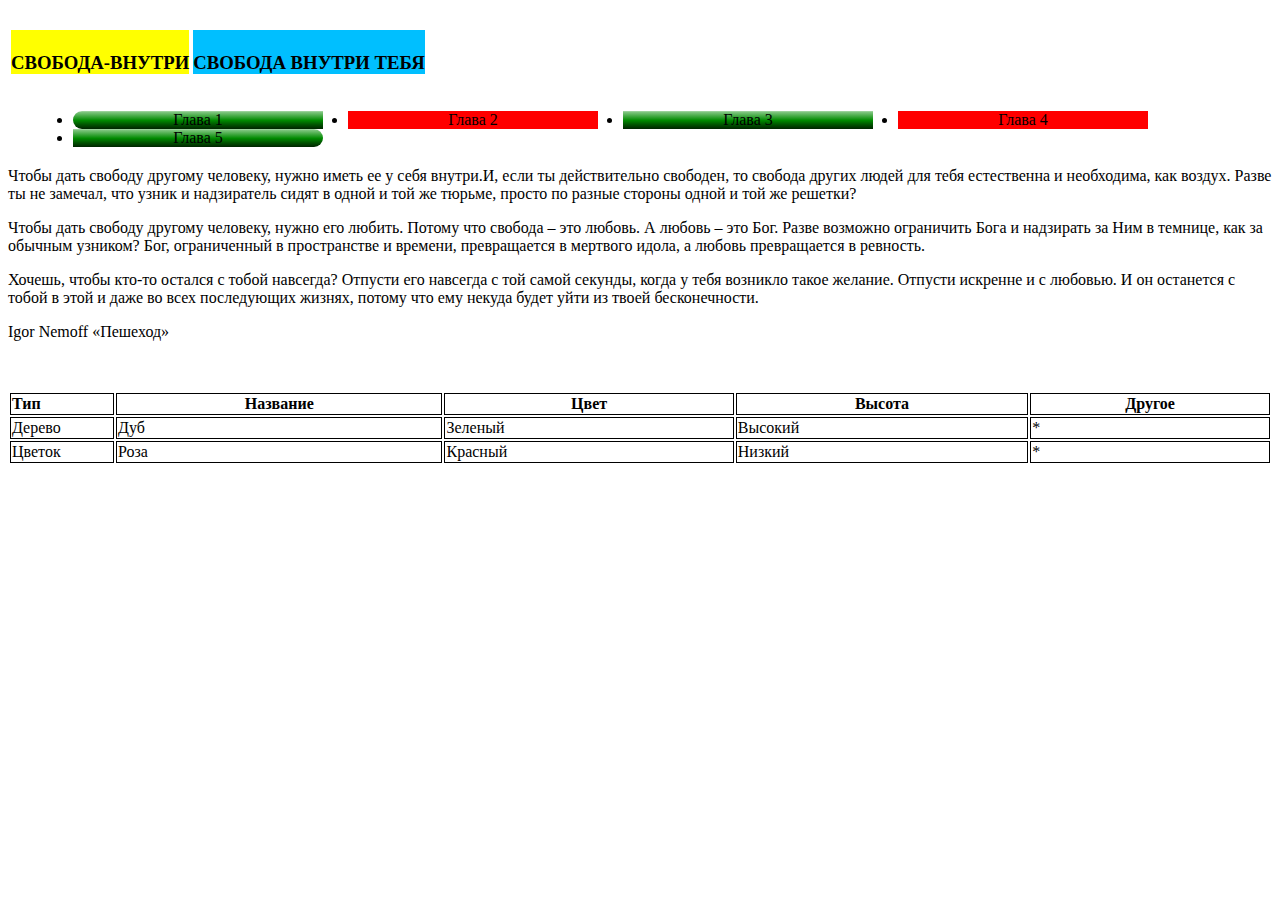
<file: ira.ua/index.html>
<!DOCTYPE html> 
<html lang="en"> 
<head> 
 <meta charset="UTF-8"> 
  <title>Test script</title>
    <link rel="stylesheet" href="style.css"type="text/css">
</head>
<body>
 <table>
  <tr> 
   <td> 
    <div id="first">
 <h3><br >СВОБОДА-ВНУТРИ</h3> 
   </div> 
 </td> 
 <td> 
  <div id="second">
   <h3><br >СВОБОДА ВНУТРИ ТЕБЯ</h3>
  </div> 
 </td> 
 </tr> 
 </table>
 <div id="menu"> 
 <menu style>
 <li><a>Глава 1</a></li> 
 <li><a>Глава 2</a></li> 
 <li><a>Глава 3</a></li> 
 <li><a>Глава 4</a></li> 
 <li><a>Глава 5</a></li>
 </menu>
 </div> 
 <div style=> 
 <p>Чтобы дать свободу другому человеку, нужно иметь ее у себя внутри.И, если ты действительно свободен, то свобода других людей для тебя естественна и необходима, как воздух. Разве ты не замечал, что узник и надзиратель сидят в одной и той же тюрьме, просто по разные стороны одной и той же решетки? </p> 
 <p> Чтобы дать свободу другому человеку, нужно его любить. Потому что свобода – это любовь. А любовь – это Бог. Разве возможно ограничить Бога и надзирать за Ним в темнице, как за обычным узником? Бог, ограниченный в пространстве и времени, превращается в мертвого идола, а любовь превращается в ревность. </p> 
 <p> Хочешь, чтобы кто-то остался с тобой навсегда? Отпусти его навсегда с той самой секунды, когда у тебя возникло такое желание. Отпусти искренне и с любовью. И он останется с тобой в этой и даже во всех последующих жизнях, потому что ему некуда будет уйти из твоей бесконечности. </p> 
 <p> Igor Nemoff «Пешеход» </p> 
 </div>
 </body>
 </html>
<body>
 <table id="test-table"> 
 <tr>
 <th>Тип</th> 
 <th>Название</th> 
 <th>Цвет</th>
 <th>Высота</th> 
 <th>Другое</th>
 </tr> 
 <tr> 
 <td>Дерево</td> 
 <td> Дуб</td> 
 <td>Зеленый</td> 
 <td>Высокий</td>
 <td>*</td> 
 </tr> 
 <tr> 
 <td>Цветок</td>
 <td>Роза</td> 
 <td>Красный</td> 
 <td>Низкий</td> 
 <td>*</td> 
 </tr>
 </table> 
 </body>
</file>
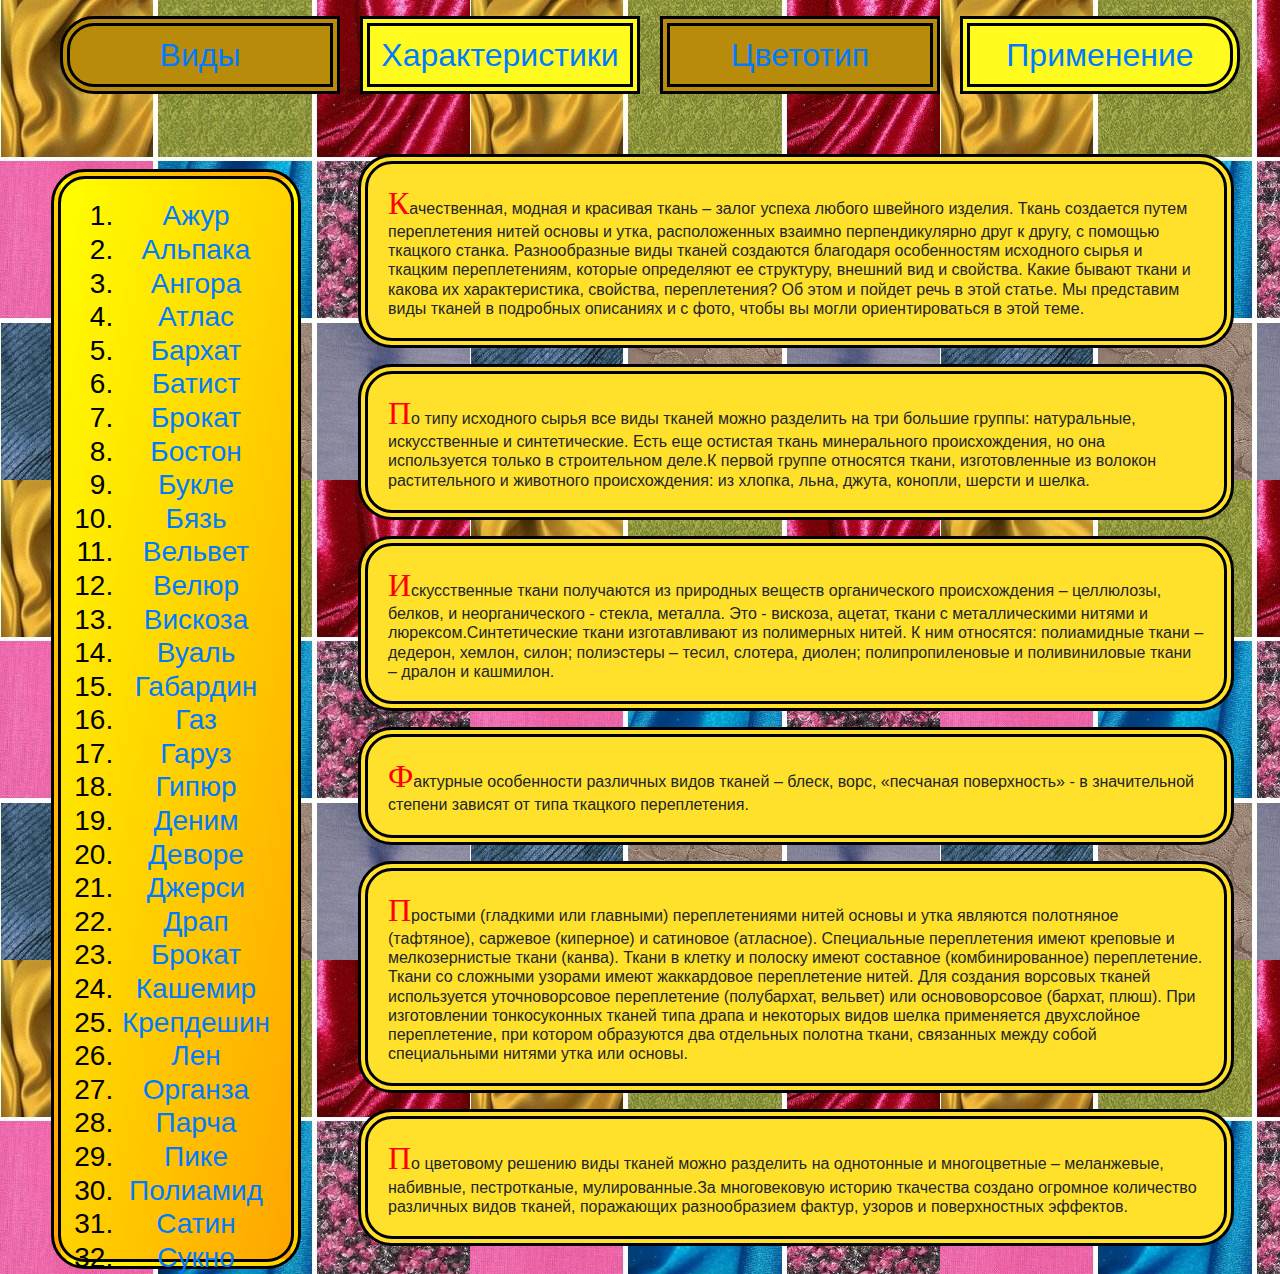
<file: new.ua/index.html>
<!DOCTYPE html>
<html lang="en">
<head>
    <meta charset="UTF-8">
    <meta name="viewport" content="width=device-width, initial-scale=1, shrink-to-fit=no">
    <title>Tkani</title>
    <link rel="stylesheet" href="style.css">
    <link rel="shortcut icon" href="5303.jpg" type="image/png">
    <link rel="stylesheet" href="https://maxcdn.bootstrapcdn.com/bootstrap/4.0.0/css/bootstrap.min.css"
          integrity="sha384-Gn5384xqQ1aoWXA+058RXPxPg6fy4IWvTNh0E263XmFcJlSAwiGgFAW/dAiS6JXm" crossorigin="anonymous">
    <script src="https://code.jquery.com/jquery-3.3.1.slim.min.js"
            integrity="sha384-q8i/X+965DzO0rT7abK41JStQIAqVgRVzpbzo5smXKp4YfRvH+8abtTE1Pi6jizo"
            crossorigin="anonymous"></script>
    <script src="https://cdnjs.cloudflare.com/ajax/libs/popper.js/1.14.0/umd/popper.min.js"
            integrity="sha384-cs/chFZiN24E4KMATLdqdvsezGxaGsi4hLGOzlXwp5UZB1LY//20VyM2taTB4QvJ"
            crossorigin="anonymous"></script>
    <script src="https://stackpath.bootstrapcdn.com/bootstrap/4.1.0/js/bootstrap.min.js"
            integrity="sha384-uefMccjFJAIv6A+rW+L4AHf99KvxDjWSu1z9VI8SKNVmz4sk7buKt/6v9KI65qnm"
            crossorigin="anonymous"></script>

</head>
<body>
<menu>
    <div class="nav-container">
        <div class="nav">
            <h2 id="navbar">
                <li><a href="http://fammeo.ru/articles.php?article_id=77">Виды</a></li>
                <li><a href="http://modnica.info/?p=22558">Характеристики</a></li>
                <li><a href="http://fammeo.ru/articles.php?article_id=859">Цветотип</a></li>
                <li><a href="http://www.garmoniavdome.ru/vykrojki/14.html">Применение</a></li>
            </h2>
        </div>
    </div>
</menu>
<table>
    <tr>
        <td>
            <div id="first">
                <h3>
                    <ol>
                        <li><a href="">Ажур</a></li>
                        <li><a href="">Альпака</a></li>
                        <li><a href="">Ангора</a></li>
                        <li><a href="">Атлас</a></li>
                        <li><a href="">Бархат</a></li>
                        <li><a href="">Батист</a></li>
                        <li><a href="">Брокат</a></li>
                        <li><a href="">Бостон</a></li>
                        <li><a href="">Букле</a></li>
                        <li><a href="">Бязь</a></li>
                        <li><a href="">Вельвет</a></li>
                        <li><a href="">Велюр</a></li>
                        <li><a href="">Вискоза</a></li>
                        <li><a href="">Вуаль</a></li>
                        <li><a href="">Габардин</a></li>
                        <li><a href="">Газ</a></li>
                        <li><a href="">Гаруз</a></li>
                        <li><a href="">Гипюр</a></li>
                        <li><a href="">Деним</a></li>
                        <li><a href="">Деворе</a></li>
                        <li><a href="">Джерси</a></li>
                        <li><a href="">Драп</a></li>
                        <li><a href="">Брокат</a></li>
                        <li><a href="">Кашемир</a></li>
                        <li><a href="">Крепдешин</a></li>
                        <li><a href="">Лен</a></li>
                        <li><a href="">Органза</a></li>
                        <li><a href="">Парча</a></li>
                        <li><a href="">Пике</a></li>
                        <li><a href="">Полиамид</a></li>
                        <li><a href="">Сатин</a></li>
                        <li><a href="">Сукно</a></li>
                    </ol>
                </h3>
            </div>
        </td>
        <td>
            <div id="second">
                <h6><br>
                    <p>
                        Качественная, модная и красивая ткань – залог успеха любого швейного изделия. Ткань создается
                        путем переплетения нитей основы и утка, расположенных взаимно перпендикулярно друг к другу, с
                        помощью ткацкого станка. Разнообразные виды тканей создаются благодаря особенностям исходного
                        сырья и ткацким переплетениям, которые определяют ее структуру, внешний вид и свойства. Какие
                        бывают ткани и какова их характеристика, свойства, переплетения? Об этом и пойдет речь в этой
                        статье. Мы представим виды тканей в подробных описаниях и с фото, чтобы вы могли ориентироваться
                        в этой теме.
                    </p>
                    <p>
                        По типу исходного сырья все виды тканей можно разделить на три большие группы: натуральные,
                        искусственные и синтетические. Есть еще остистая ткань минерального происхождения, но она
                        используется только в строительном деле.К первой группе относятся ткани, изготовленные из
                        волокон растительного и животного происхождения: из хлопка, льна, джута, конопли, шерсти и
                        шелка.
                    </p>
                    <p>
                        Искусственные ткани получаются из природных веществ органического происхождения – целлюлозы,
                        белков, и неорганического - стекла, металла. Это - вискоза, ацетат, ткани с металлическими
                        нитями и люрексом.Синтетические ткани изготавливают из полимерных нитей. К ним относятся:
                        полиамидные ткани – дедерон, хемлон, силон; полиэстеры – тесил, слотера, диолен;
                        полипропиленовые и поливиниловые ткани – дралон и кашмилон.
                    </p>
                    <p>
                        Фактурные особенности различных видов тканей – блеск, ворс, «песчаная поверхность» - в
                        значительной степени зависят от типа ткацкого переплетения.
                    </p>
                    <p>
                        Простыми (гладкими или главными) переплетениями нитей основы и утка являются полотняное
                        (тафтяное), саржевое (киперное) и сатиновое (атласное). Специальные переплетения имеют креповые
                        и мелкозернистые ткани (канва). Ткани в клетку и полоску имеют составное (комбинированное)
                        переплетение. Ткани со сложными узорами имеют жаккардовое переплетение нитей. Для создания
                        ворсовых тканей используется уточноворсовое переплетение (полубархат, вельвет) или
                        основоворсовое (бархат, плюш). При изготовлении тонкосуконных тканей типа драпа и некоторых
                        видов шелка применяется двухслойное переплетение, при котором образуются два отдельных полотна
                        ткани, связанных между собой специальными нитями утка или основы.
                    </p>
                    <p>
                        По цветовому решению виды тканей можно разделить на однотонные и многоцветные – меланжевые,
                        набивные, пестротканые, мулированные.За многовековую историю ткачества создано огромное
                        количество различных видов тканей, поражающих разнообразием фактур, узоров и поверхностных
                        эффектов.
                    </p>

                    </h3>
                </h6>
            </div>
        </td>
    </tr>
</table>


</div>

</body>

</html>
</file>
<file: ira.ua/style.css>
#menu{
    max-width: 98%;
    height: 40px;
}

#menu li{
    float: left;
    margin-left: 25px;
    width: 250px;
    color: black;

    text-align: center;
    /* Permalink - use to edit and share this gradient: http://colorzilla.com/gradient-editor/#b4ddb4+0,83c783+5,008a00+52,005700+74,002400+100 */
    background: #b4ddb4; /* Old browsers */
    background: -moz-linear-gradient(top, #b4ddb4 0%, #83c783 5%, #008a00 52%, #005700 74%, #002400 100%); /* FF3.6-15 */
    background: -webkit-linear-gradient(top, #b4ddb4 0%,#83c783 5%,#008a00 52%,#005700 74%,#002400 100%); /* Chrome10-25,Safari5.1-6 */
    background: linear-gradient(to bottom, #b4ddb4 0%,#83c783 5%,#008a00 52%,#005700 74%,#002400 100%); /* W3C, IE10+, FF16+, Chrome26+, Opera12+, Safari7+ */
    filter: progid:DXImageTransform.Microsoft.gradient( startColorstr='#b4ddb4', endColorstr='#002400',GradientType=0 );
}
#menu li:first-child{
    border-top-left-radius: 34px;
    border-bottom-left-radius: 34px;
}
#menu li:last-child{
    border-top-right-radius: 34px;
    border-bottom-right-radius: 34px;
}
#menu li:nth-child(2n){background: red;}
#menu li:hover{
    background: #ffc107;
    background: linear-gradient(to right bottom,yellow,orange );
    text-align: center;
    border: 5px solid chartreuse;
    box-shadow: 5px 5px 15px 5px #ffc107;
}
#table div {
	color : white;
    margin: auto;
    width: 400px;
    height: 80px;
	}
#first{
    background:yellow;
}
#second{
    background: deepskyblue;
}
#test-table{
    width: 100%;
    margin-top: 50px;
}
#test-table th:first-child,
#test-table td:first-child{
    text-align: left;
    width: 100px;
}
#test-table th,
#test-table td{
    border: 1px solid;
}
</file>
<file: new.ua/style.css>
menu li {
    float: left;
    margin-left: 20px;
    width: 280px;
    color: black;
    border: 10px double black;
    background: #b88c0a;
    padding: 10px;
    text-align: center;
    color: #fffb1f;
}
body {
    background: url(art1122.jpg);
}
p {
    background: #ffe12c;
    border: 10px double black;
    padding: 20px;
    margin-bottom: -20px;
    margin-top: 10px;
    margin-right: 50px;
    border-top-right-radius: 34px;
    border-bottom-right-radius: 34px;
    border-top-left-radius: 34px;
    border-bottom-left-radius: 34px;
}
P:first-letter {
    font-family: "Times New Roman", Times, serif;
    font-size: 200%;
    color: red;
}
menu li:first-child {
    border-top-left-radius: 34px;
    border-bottom-left-radius: 34px;
}

menu li:last-child {
    border-top-right-radius: 34px;
    border-bottom-right-radius: 34px;
}

menu li:nth-child(2n) {
    background: #fffb1f;
}

menu li:hover {
    background: #ffc107;
    background: linear-gradient(to right bottom, yellow, orange);
    text-align: center;
    border: 5px solid chartreuse;
    box-shadow: 5px 5px 15px 5px #ffc107;
}

table div {
    width: 300px;
    height: 1100px;
}

#first {
    margin-left: 50px;
    margin-right: 50px;
    text-align: center;
    margin-top: 50px;
    margin-bottom: -20px;
    border-top-right-radius: 34px;
    border-bottom-right-radius: 34px;
    border-top-left-radius: 34px;
    border-bottom-left-radius: 34px;
    float: left;
    width: 250px;
    color: black;
    border: 10px double black;
    padding: 20px;
    background: linear-gradient(to right bottom, yellow, orange);
}

#second {
    margin-left: 5px;
    width: 100%;;

}
</file>
